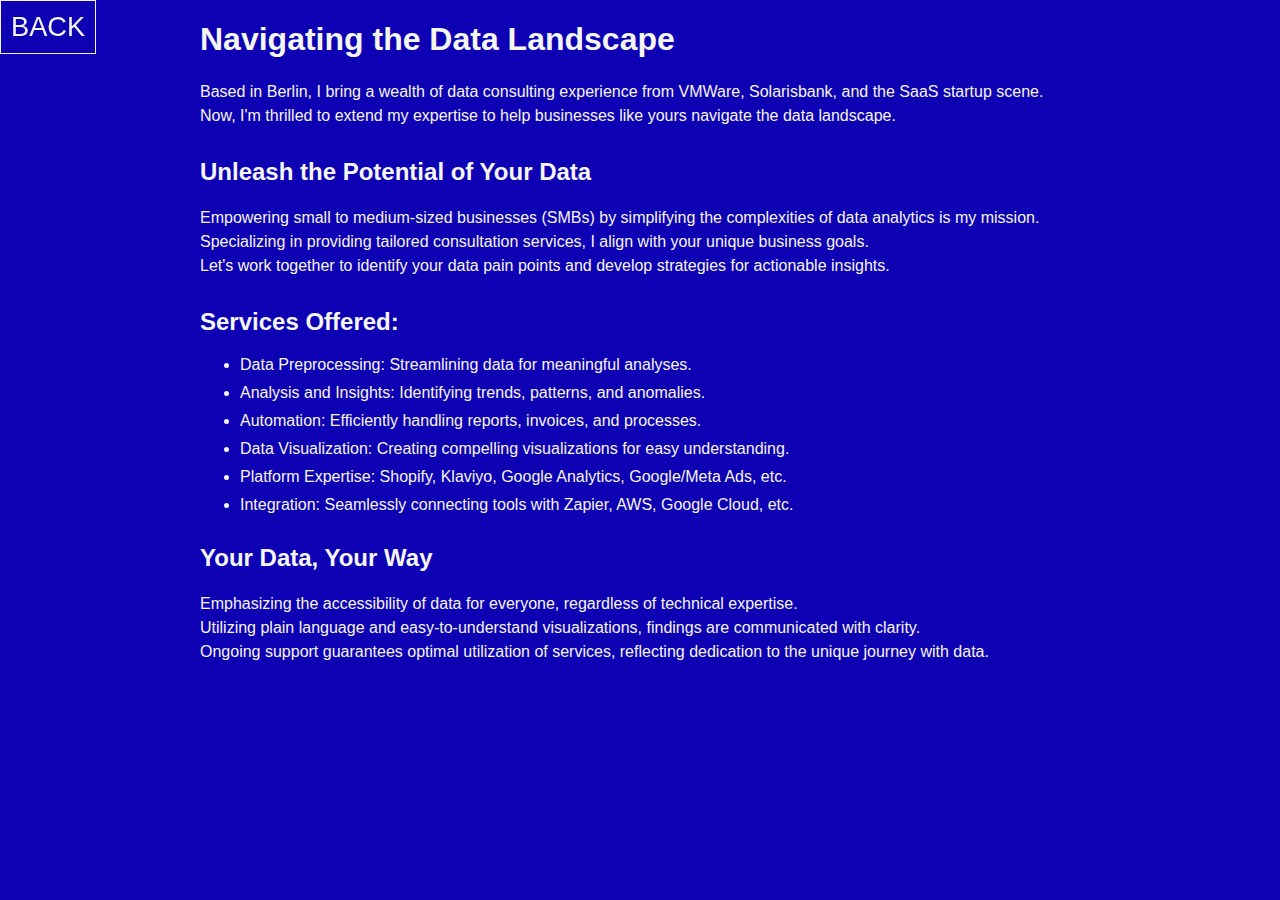
<file: about.html>
<!DOCTYPE html>
<html lang="en">
<head>
    <meta charset="UTF-8">
    <meta name="viewport" content="width=device-width, initial-scale=1.0">
    <title>d³</title>
    <link rel="icon" type="image/png" href="favicon.png">
    <style>
        
        li {
            margin: 0;
            padding: 0;
        }
    
        body {
            font-family: 'Helvetica Light', sans-serif;
            margin: 20px;
            background-color: #0e00b3;
            color: #f4f6f1;
        }

        h1, h2, h3 {
            color: #f4f6f1;
        }

        p, a {
            color: #f4f6f1;
            text-decoration: none;
        }

        section {
            margin-bottom: 30px;
        }

        ul {
            list-style-type: disc;
        }

        li {
            margin-bottom: 10px;
        }

        .about-button {
            position: fixed;
            padding: 10px;
            background-color: transparent;
            color: #f4f6f1; /* Same blue color as the button */
            text-decoration: none;
            font-size: 1.7em;
            cursor: pointer;
            border: 1px solid  #f4f6f1;
            border-radius: 0;
            z-index: 1000;
        }

        .about-button, .about-button a {
            color: #f4f6f1;
        }
        
        .about-top-left {
            left: 0px;
            top: 0px;
        }

        .contact-info {
            display: flex;
            flex-wrap: wrap;
            justify-content: center;
            text-align: left;
        }

        .contact-info a {
            margin-bottom: 10px;
            flex-basis: 100%;
        }

        @media screen and (max-width: 600px) {
            .about-button {
                position: relative;
                margin-bottom: 20px;
            }
            body {
                margin-left: 20px;
            }
        }
        
        @media screen and (min-width: 601px) {
            body {
                margin-left: 200px;
            }
        }

        section p {
            margin-bottom: 15px; 
            line-height: 1.5; 
        }

    </style>
</head>
<body>
    <div class="about-button about-top-left">
        <a href="index.html">BACK</a>
    </div>

    <header>
        <h1>Navigating the Data Landscape</h1>
    </header>

    <main>

        <section>
            <p>Based in Berlin, I bring a wealth of data consulting experience from VMWare, Solarisbank, and the SaaS startup
                scene.<br> Now, I'm thrilled to extend my expertise to help businesses like yours navigate the data landscape.</p>
        </section>

        <section>
            <h2>Unleash the Potential of Your Data</h2>
            <p>Empowering small to medium-sized businesses (SMBs) by simplifying the complexities of data analytics is my
                mission.<br> Specializing in providing tailored consultation services, I align with your unique business goals.<br>
                Let's work together to identify your data pain points and develop strategies for actionable insights.</p>
        </section>

        <section>
            <h2>Services Offered:</h2>
            <ul>
                <li>Data Preprocessing: Streamlining data for meaningful analyses.</li>
                <li>Analysis and Insights: Identifying trends, patterns, and anomalies.</li>
                <li>Automation: Efficiently handling reports, invoices, and processes.</li>
                <li>Data Visualization: Creating compelling visualizations for easy understanding.</li>
                <li>Platform Expertise: Shopify, Klaviyo, Google Analytics, Google/Meta Ads, etc.</li>
                <li>Integration: Seamlessly connecting tools with Zapier, AWS, Google Cloud, etc.</li>
            </ul>
        </section>

        <section>
            <h2>Your Data, Your Way</h2>
            <p>Emphasizing the accessibility of data for everyone, regardless of technical expertise.<br> Utilizing plain language and easy-to-understand visualizations, findings are communicated with clarity.<br> Ongoing support guarantees optimal utilization of services, reflecting dedication to the unique journey with data.</p>
        </section>

    </main>
</body>
</html>
</file>
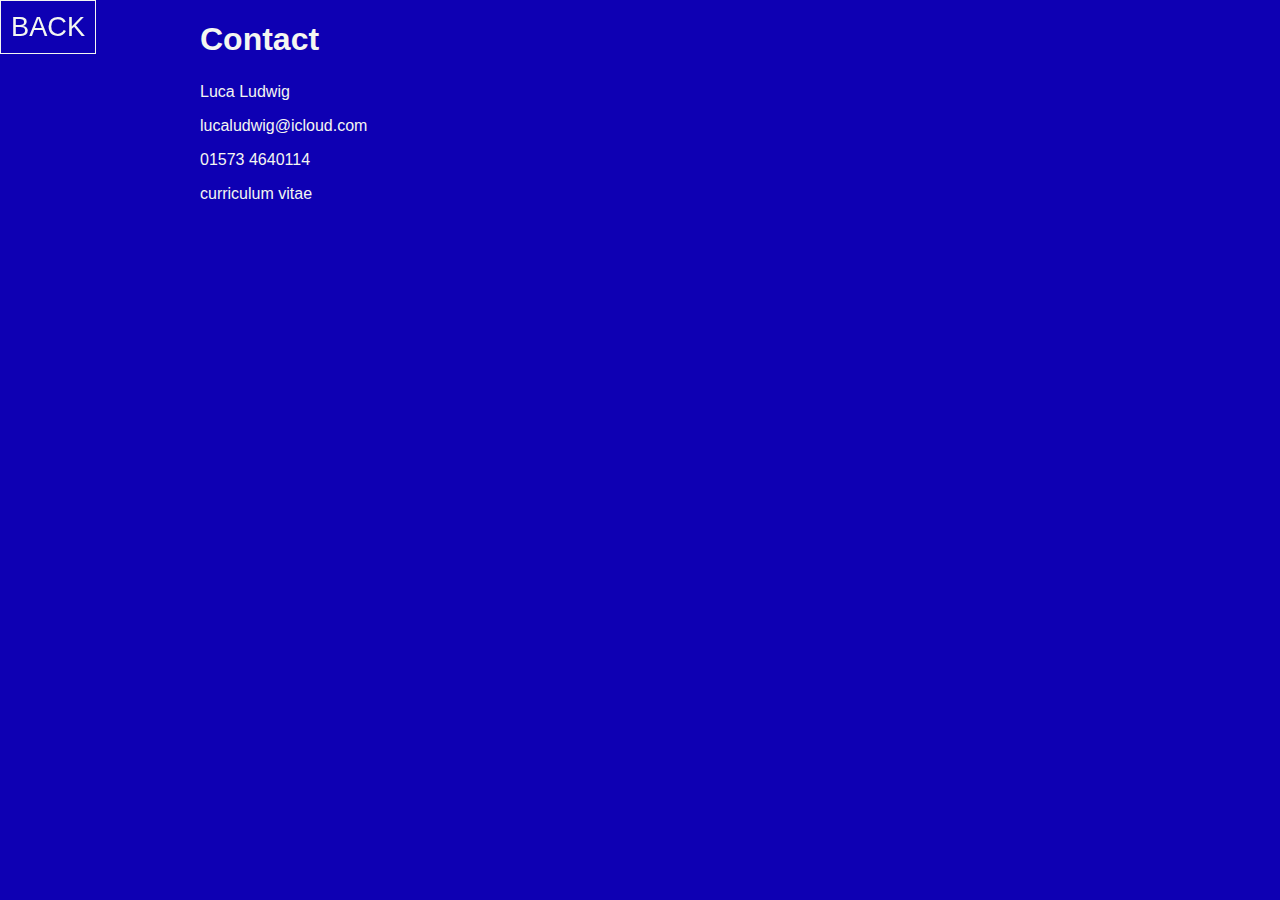
<file: contact.html>
<!DOCTYPE html>
<html lang="en">
<head>
    <meta charset="UTF-8">
    <meta name="viewport" content="width=device-width, initial-scale=1.0">
    <title>d³</title>
    <link rel="icon" type="image/png" href="favicon.png">
    <style>
        body {
            font-family: 'Helvetica Light', sans-serif;
            margin: 20px;
            background-color: #0e00b3;
            color: #f4f6f1;
        }

        h1, h2, h3 {
            color: #f4f6f1;
        }

        p, a {
            color: #f4f6f1;
            text-decoration: none;
        }

        section {
            margin-bottom: 30px;
        }

        ul {
            list-style-type: disc;
        }

        li {
            margin-bottom: 10px;
        }

        .about-button {
            position: fixed;
            padding: 10px;
            background-color: transparent;
            color: #f4f6f1; /* Same blue color as the button */
            text-decoration: none;
            font-size: 1.7em;
            cursor: pointer;
            border: 1px solid  #f4f6f1;
            border-radius: 0;
            z-index: 1000;
        }

        .about-button, .about-button a {
            color: #f4f6f1;
        }
        
        .about-top-left {
            left: 0px;
            top: 0px;
        }

        .contact-info {
            display: flex;
            flex-wrap: wrap;
            justify-content: center;
            text-align: left;
        }

        .contact-info a {
            margin-bottom: 10px;
            flex-basis: 100%;
        }

        @media screen and (max-width: 600px) {
            .about-button {
                position: relative;
                margin-bottom: 20px;
            }
            body {
                margin-left: 20px;
            }
        }
        
        @media screen and (min-width: 601px) {
            body {
                margin-left: 200px;
            }
        }

        section p {
            margin-bottom: 15px; /* Ändern Sie die Zahl nach Bedarf */
            line-height: 1.5; /* Ändern Sie die Zeilenhöhe nach Bedarf */
        }
        

    </style>
</head>
<body>
    <div class="about-button about-top-left">
        <a href="index.html">BACK</a>
    </div>

    <header>
        <h1>Contact</h1>
    </header>

        <section>
            <p class="contact-info">
                <a href="https://www.linkedin.com/in/luca-ludwig" target="_blank">
                    <span>Luca Ludwig</span>
                </a>
                <a href="mailto:lucaludwig@icloud.com">lucaludwig@icloud.com</a>
                <a href="tel:015734640114">01573 4640114</a>
                <a href="CV_Ludwig.pdf" class="cv-button" download>curriculum vitae</a>
            </p>
        </section>
    </main>
</body>
</html>
</file>
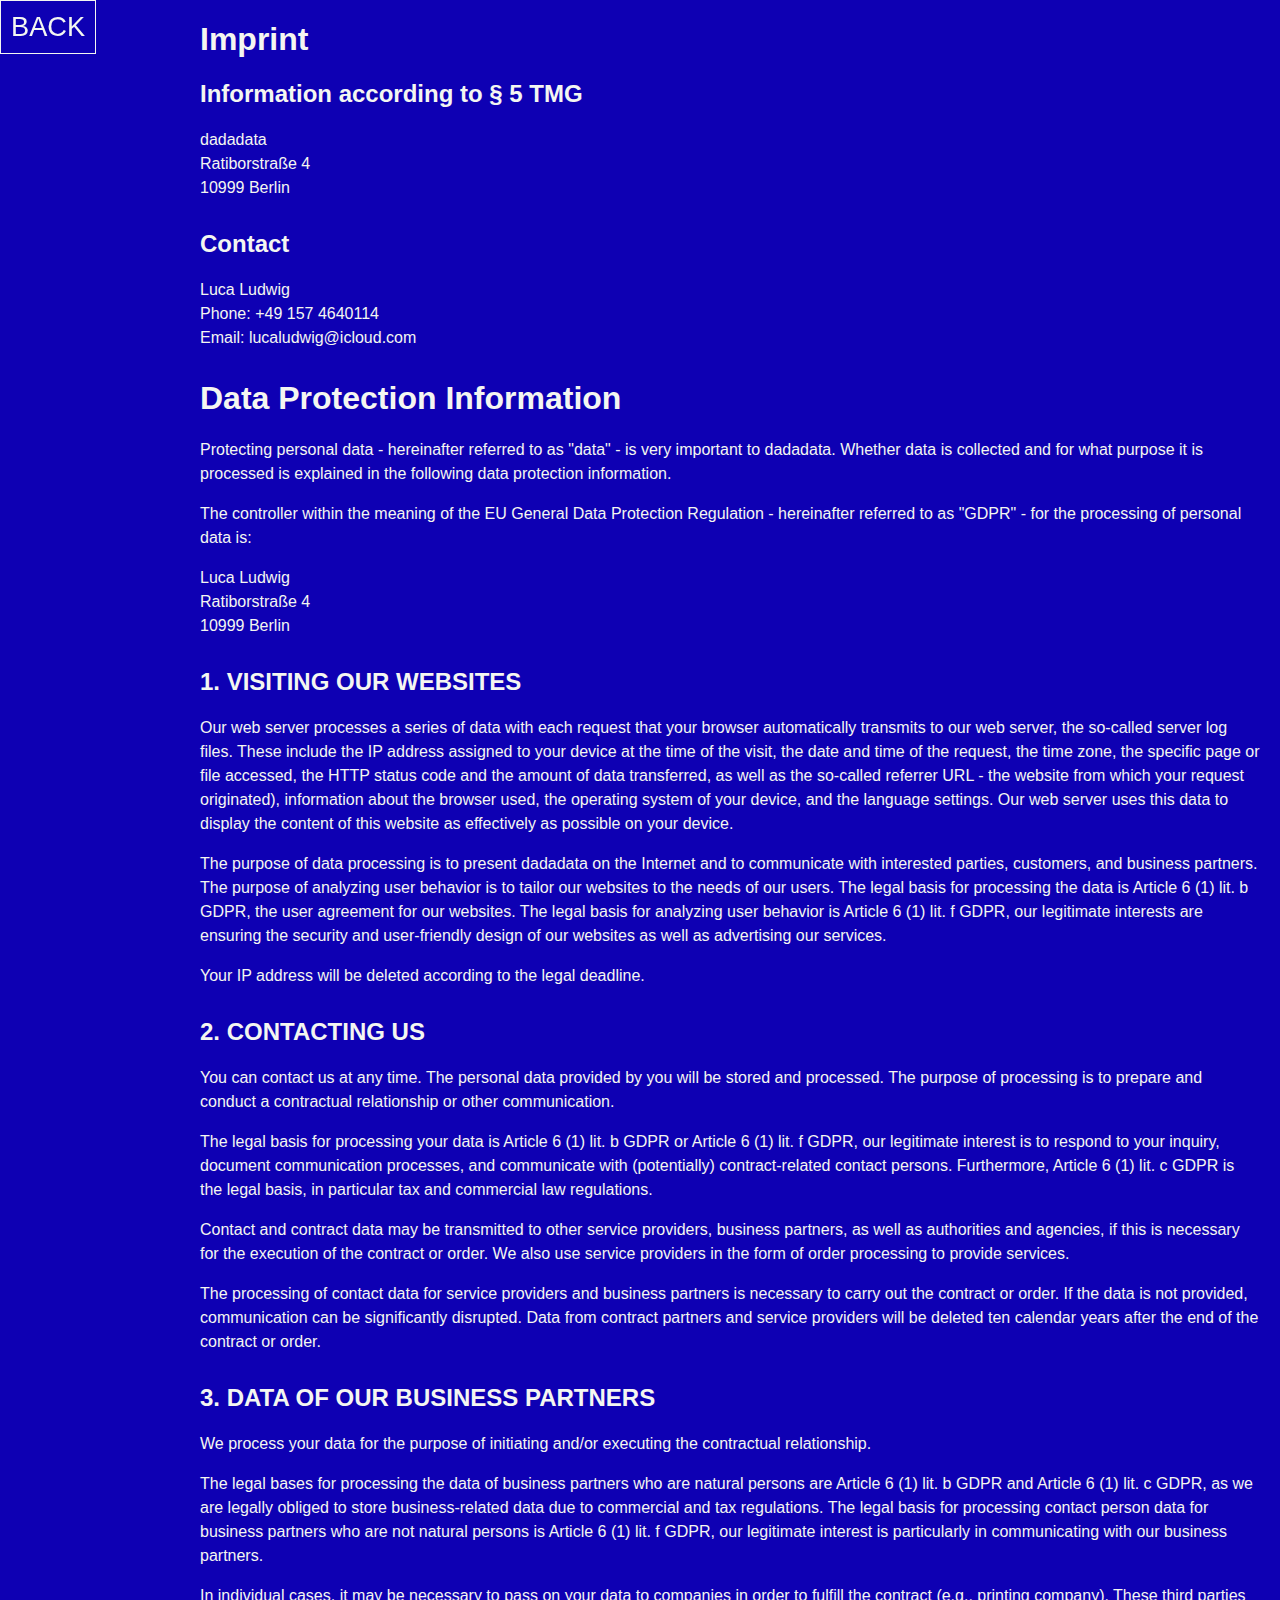
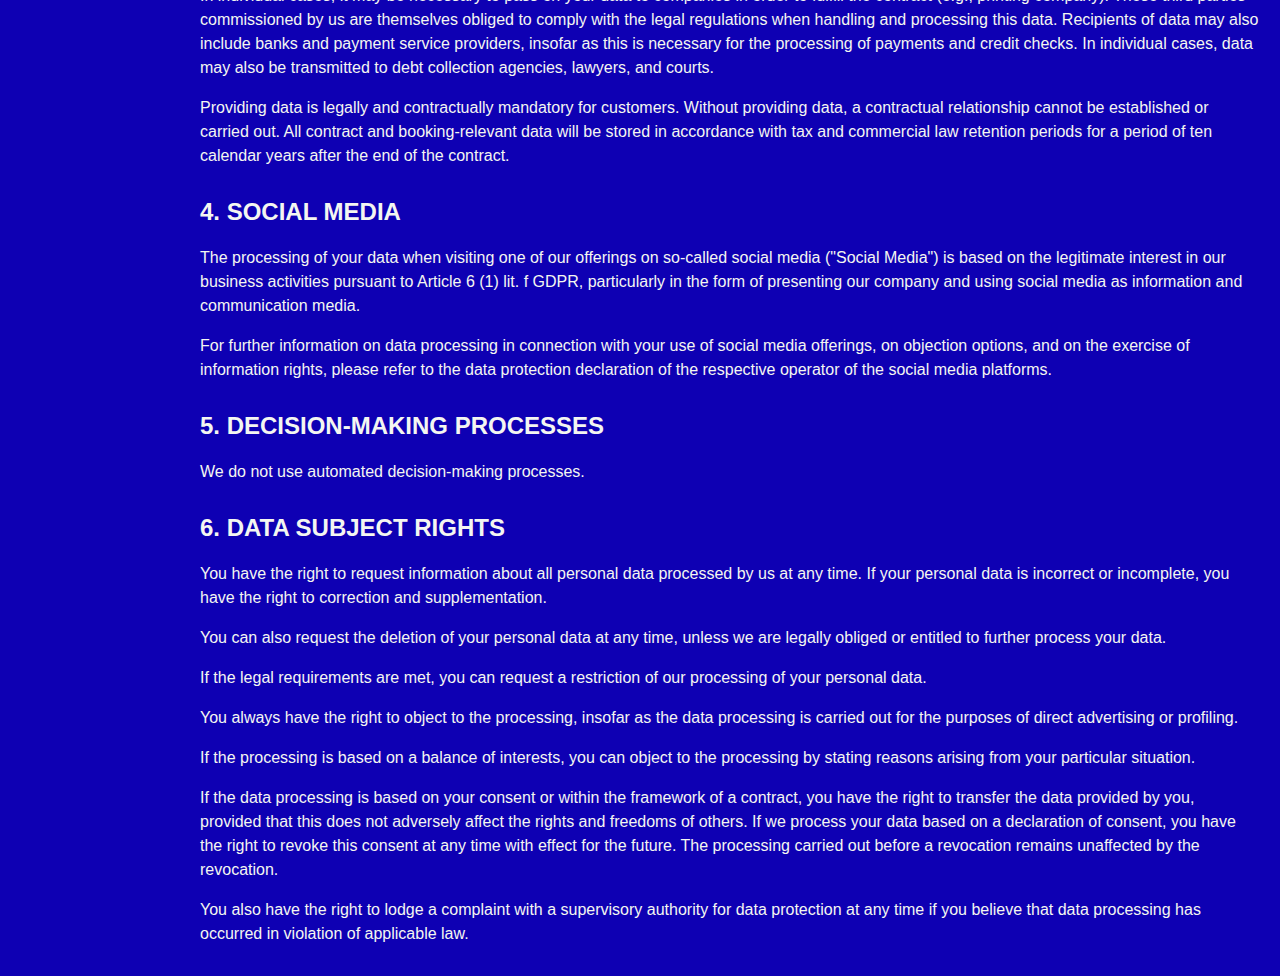
<file: imprint.html>
<!DOCTYPE html>
<html lang="en">
<head>
    <meta charset="UTF-8">
    <meta name="viewport" content="width=device-width, initial-scale=1.0">
    <title>d³</title>
    <link rel="icon" type="image/png" href="favicon.png">
    <style>
        body {
            font-family: 'Helvetica Light', sans-serif;
            margin: 20px;
            background-color: #0e00b3;
            color: #f4f6f1;
        }

        h1, h2, h3 {
            color: #f4f6f1;
        }

        p, a {
            color: #f4f6f1;
            text-decoration: none;
        }

        section {
            margin-bottom: 30px;
        }

        ul {
            list-style-type: disc;
        }

        li {
            margin-bottom: 10px;
        }

        .about-button {
            position: fixed;
            padding: 10px;
            background-color: transparent;
            color: #f4f6f1; /* Same blue color as the button */
            text-decoration: none;
            font-size: 1.7em;
            cursor: pointer;
            border: 1px solid  #f4f6f1;
            border-radius: 0;
            z-index: 1000;
        }

        .about-button, .about-button a {
            color: #f4f6f1;
        }
        
        .about-top-left {
            left: 0px;
            top: 0px;
        }

        .contact-info {
            display: flex;
            flex-wrap: wrap;
            justify-content: center;
            text-align: left;
        }

        .contact-info a {
            margin-bottom: 10px;
            flex-basis: 100%;
        }

        @media screen and (max-width: 600px) {
            .about-button {
                position: relative;
                margin-bottom: 20px;
            }
            body {
                margin-left: 20px;
            }
        }
        
        @media screen and (min-width: 601px) {
            body {
                margin-left: 200px;
            }
        }

        section p {
            margin-bottom: 15px;
            line-height: 1.5; 
        }
        
    </style>
</head>
<body>
    <div class="about-button about-top-left">
        <a href="index.html">BACK</a>
    </div>
    
    <h1>Imprint</h1>

    <section>
        <h2>Information according to § 5 TMG</h2>
        <p>dadadata<br>Ratiborstraße 4<br>10999 Berlin</p>
    </section>

    <section>
        <h2>Contact</h2>
        <p>Luca Ludwig<br>Phone: +49 157 4640114<br>Email: <a href="mailto:lucaludwig@icloud.com">lucaludwig@icloud.com</a></p>
    </section>

    <h1>Data Protection Information</h1>

    <section>
        <p>Protecting personal data - hereinafter referred to as "data" - is very important to dadadata. Whether data is collected and for what purpose it is processed is explained in the following data protection information.</p>
        <p>The controller within the meaning of the EU General Data Protection Regulation - hereinafter referred to as "GDPR" - for the processing of personal data is:</p>
        <p>Luca Ludwig<br>Ratiborstraße 4<br>10999 Berlin</p>
    </section>

    <section>
        <h2>1. VISITING OUR WEBSITES</h2>
        <p>Our web server processes a series of data with each request that your browser automatically transmits to our web server, the so-called server log files. These include the IP address assigned to your device at the time of the visit, the date and time of the request, the time zone, the specific page or file accessed, the HTTP status code and the amount of data transferred, as well as the so-called referrer URL - the website from which your request originated), information about the browser used, the operating system of your device, and the language settings. Our web server uses this data to display the content of this website as effectively as possible on your device.</p>
        <p>The purpose of data processing is to present dadadata on the Internet and to communicate with interested parties, customers, and business partners. The purpose of analyzing user behavior is to tailor our websites to the needs of our users. The legal basis for processing the data is Article 6 (1) lit. b GDPR, the user agreement for our websites. The legal basis for analyzing user behavior is Article 6 (1) lit. f GDPR, our legitimate interests are ensuring the security and user-friendly design of our websites as well as advertising our services.</p>
        <p>Your IP address will be deleted according to the legal deadline.</p>
    </section>

    <section>
        <h2>2. CONTACTING US</h2>
        <p>You can contact us at any time. The personal data provided by you will be stored and processed. The purpose of processing is to prepare and conduct a contractual relationship or other communication.</p>
        <p>The legal basis for processing your data is Article 6 (1) lit. b GDPR or Article 6 (1) lit. f GDPR, our legitimate interest is to respond to your inquiry, document communication processes, and communicate with (potentially) contract-related contact persons. Furthermore, Article 6 (1) lit. c GDPR is the legal basis, in particular tax and commercial law regulations.</p>
        <p>Contact and contract data may be transmitted to other service providers, business partners, as well as authorities and agencies, if this is necessary for the execution of the contract or order. We also use service providers in the form of order processing to provide services.</p>
        <p>The processing of contact data for service providers and business partners is necessary to carry out the contract or order. If the data is not provided, communication can be significantly disrupted. Data from contract partners and service providers will be deleted ten calendar years after the end of the contract or order.</p>
    </section>

    <section>
        <h2>3. DATA OF OUR BUSINESS PARTNERS</h2>
        <p>We process your data for the purpose of initiating and/or executing the contractual relationship.</p>
        <p>The legal bases for processing the data of business partners who are natural persons are Article 6 (1) lit. b GDPR and Article 6 (1) lit. c GDPR, as we are legally obliged to store business-related data due to commercial and tax regulations. The legal basis for processing contact person data for business partners who are not natural persons is Article 6 (1) lit. f GDPR, our legitimate interest is particularly in communicating with our business partners.</p>
        <p>In individual cases, it may be necessary to pass on your data to companies in order to fulfill the contract (e.g., printing company). These third parties commissioned by us are themselves obliged to comply with the legal regulations when handling and processing this data. Recipients of data may also include banks and payment service providers, insofar as this is necessary for the processing of payments and credit checks. In individual cases, data may also be transmitted to debt collection agencies, lawyers, and courts.</p>
        <p>Providing data is legally and contractually mandatory for customers. Without providing data, a contractual relationship cannot be established or carried out. All contract and booking-relevant data will be stored in accordance with tax and commercial law retention periods for a period of ten calendar years after the end of the contract.</p>
    </section>

    <section>
        <h2>4. SOCIAL MEDIA</h2>
        <p>The processing of your data when visiting one of our offerings on so-called social media ("Social Media") is based on the legitimate interest in our business activities pursuant to Article 6 (1) lit. f GDPR, particularly in the form of presenting our company and using social media as information and communication media.</p>
        <p>For further information on data processing in connection with your use of social media offerings, on objection options, and on the exercise of information rights, please refer to the data protection declaration of the respective operator of the social media platforms.</p>
    </section>

    <section>
        <h2>5. DECISION-MAKING PROCESSES</h2>
        <p>We do not use automated decision-making processes.</p>
    </section>
    
    <section>
        <h2>6. DATA SUBJECT RIGHTS</h2>
        <p>You have the right to request information about all personal data processed by us at any time. If your personal data is incorrect or incomplete, you have the right to correction and supplementation.</p>
        <p>You can also request the deletion of your personal data at any time, unless we are legally obliged or entitled to further process your data.</p>
        <p>If the legal requirements are met, you can request a restriction of our processing of your personal data.</p>
        <p>You always have the right to object to the processing, insofar as the data processing is carried out for the purposes of direct advertising or profiling.</p>
        <p>If the processing is based on a balance of interests, you can object to the processing by stating reasons arising from your particular situation.</p>
        <p>If the data processing is based on your consent or within the framework of a contract, you have the right to transfer the data provided by you, provided that this does not adversely affect the rights and freedoms of others. If we process your data based on a declaration of consent, you have the right to revoke this consent at any time with effect for the future. The processing carried out before a revocation remains unaffected by the revocation.</p>
        <p>You also have the right to lodge a complaint with a supervisory authority for data protection at any time if you believe that data processing has occurred in violation of applicable law.</p>
    </section>

</body>
</html>
</file>
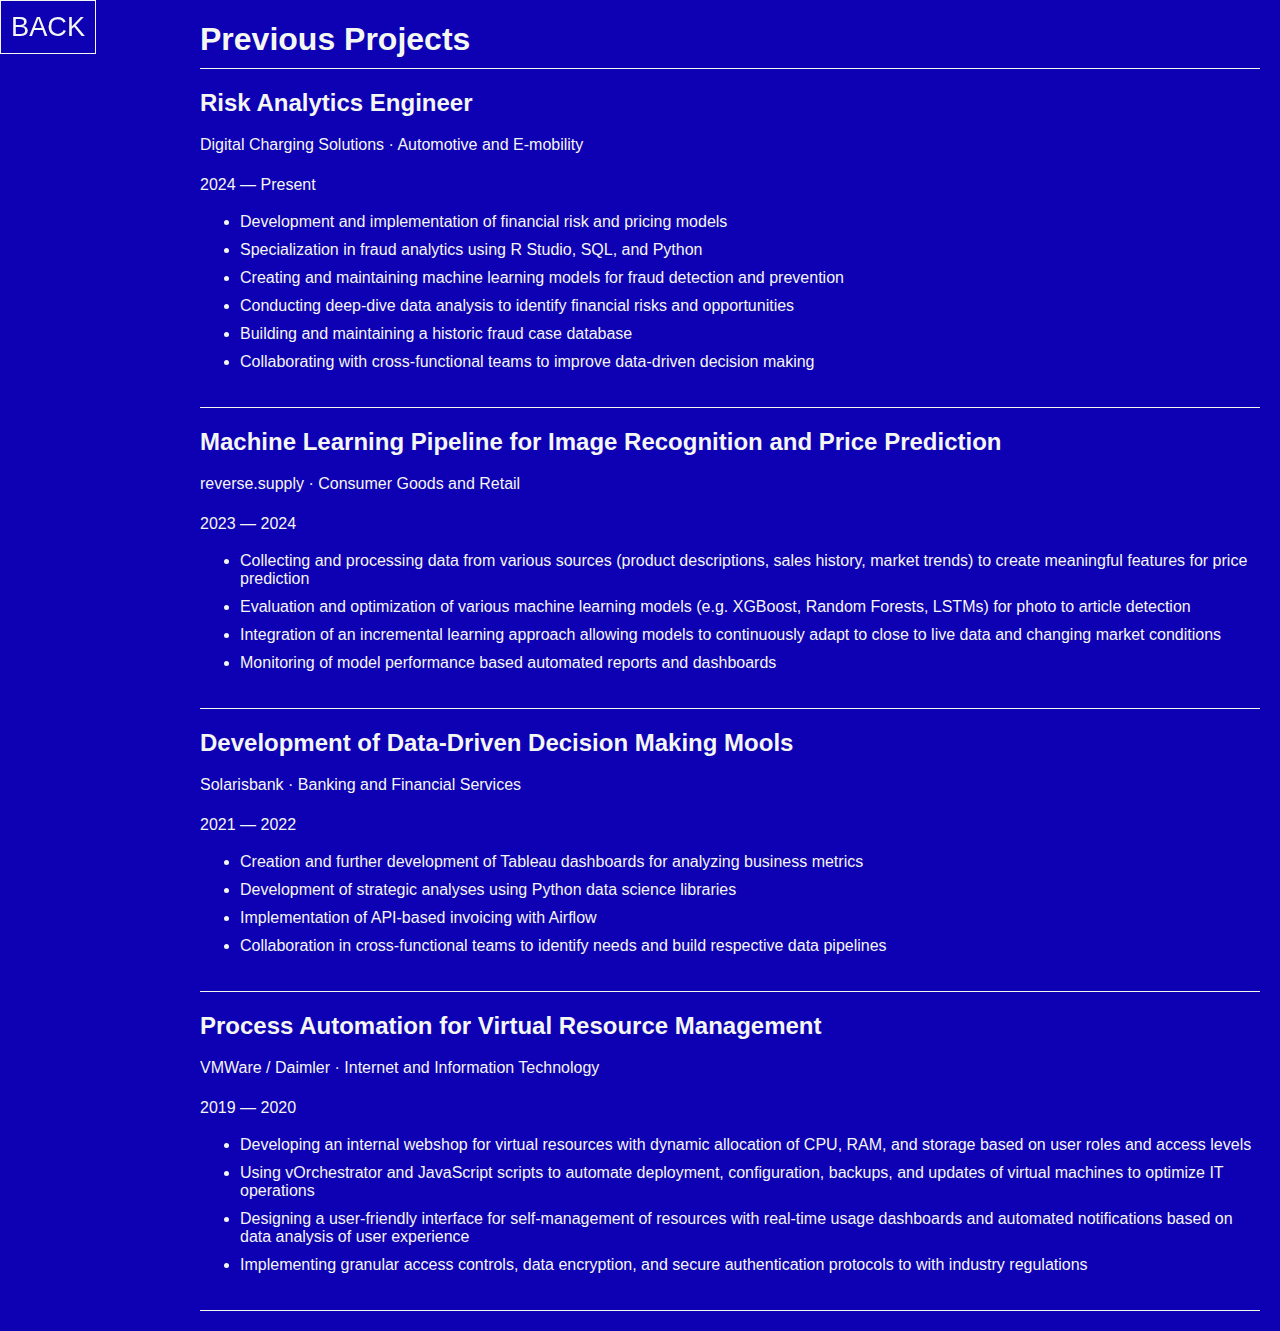
<file: portfolio.html>
<!DOCTYPE html>
<html lang="en">
<head>
    <meta charset="UTF-8">
    <meta name="viewport" content="width=device-width, initial-scale=1.0">
    <title>Portfolio</title>
    <link rel="icon" type="image/png" href="favicon.png">
    <style>
        /* Your CSS styles here */
        body {
            font-family: 'Helvetica Light', sans-serif;
            margin: 20px;
            background-color: #0e00b3;
            color: #f4f6f1;
        }
        h1, h2, h3 {
            color: #f4f6f1;
        }
        p, a {
            color: #f4f6f1;
            text-decoration: none;
        }
        section {
            margin-bottom: 30px;
        }
        ul {
            list-style-type: disc;
        }
        li {
            margin-bottom: 10px;
        }
        .project {
            margin-bottom: 20px;
            padding-bottom: 20px;
            border-bottom: 1px solid #f4f6f1;
        }
        .project h2 {
            margin-bottom: 10px;
        }
        .project p {
            margin-bottom: 10px;
        }
        header h1 {
            border-bottom: 1px solid #f4f6f1;
            padding-bottom: 10px;
            margin-bottom: 20px;
        }

        /* Back button styles */
        .about-button {
            position: fixed;
            padding: 10px;
            background-color: transparent;
            color: #f4f6f1; /* Same blue color as the button */
            text-decoration: none;
            font-size: 1.7em;
            cursor: pointer;
            border: 1px solid  #f4f6f1;
            border-radius: 0;
            z-index: 1000;
        }

        .about-button, .about-button a {
            color: #f4f6f1;
        }
        
        .about-top-left {
            left: 0px;
            top: 0px;
        }

        /* Mobile screen adaptations */
        @media screen and (max-width: 600px) {
            .about-button {
                position: relative;
                margin-bottom: 20px;
            }
            body {
                margin-left: 20px;
            }
        }
        
        @media screen and (min-width: 601px) {
            body {
                margin-left: 200px;
            }
        }

        section p {
            margin-bottom: 15px; 
            line-height: 1.5; 
        }

    </style>
</head>
<body>
    <!-- Back button -->
    <div class="about-button about-top-left">
        <a href="index.html">BACK</a>
    </div>

    <header>
        <h1>Previous Projects</h1>
    </header>

    <main>

        <section class="project">
        <h2>Risk Analytics Engineer</h2>
        <p>Digital Charging Solutions · Automotive and E-mobility</p>
        <p>2024 — Present</p>
        <ul>
            <li>Development and implementation of financial risk and pricing models</li>
            <li>Specialization in fraud analytics using R Studio, SQL, and Python</li>
            <li>Creating and maintaining machine learning models for fraud detection and prevention</li>
            <li>Conducting deep-dive data analysis to identify financial risks and opportunities</li>
            <li>Building and maintaining a historic fraud case database</li>
            <li>Collaborating with cross-functional teams to improve data-driven decision making</li>
        </ul>
        </section>
        
        <section class="project">
            <h2>Machine Learning Pipeline for Image Recognition and Price Prediction</h2>
            <p>reverse.supply · Consumer Goods and Retail</p>
            <p>2023 — 2024</p>
            <ul>
        		<li>Collecting and processing data from various sources (product descriptions, sales history, market trends) to create meaningful features for price prediction</li>
        		<li>Evaluation and optimization of various machine learning models (e.g. XGBoost, Random Forests, LSTMs) for photo to article detection</li>
        		<li>Integration of an incremental learning approach allowing models to continuously adapt to close to live data and changing market conditions</li>
        		<li>Monitoring of model performance based automated reports and dashboards</li>
            </ul>
        </section>

        <section class="project">
            <h2>Development of Data-Driven Decision Making Mools</h2>
            <p>Solarisbank · Banking and Financial Services</p>
            <p>2021 — 2022</p>
            <ul>
            <li>Creation and further development of Tableau dashboards for analyzing business metrics</li>
            <li>Development of strategic analyses using Python data science libraries</li>
            <li>Implementation of API-based invoicing with Airflow</li>
            <li>Collaboration in cross-functional teams to identify needs and build respective data pipelines</li>
            </ul>
        </section>

        <section class="project">
            <h2>Process Automation for Virtual Resource Management</h2>
            <p>VMWare / Daimler · Internet and Information Technology</p>
            <p>2019 — 2020</p>
            <ul>
                <li>Developing an internal webshop for virtual resources with dynamic allocation of CPU, RAM, and storage based on user roles and access levels</li>
                <li>Using vOrchestrator and JavaScript scripts to automate deployment, configuration, backups, and updates of virtual machines to optimize IT operations</li>
                <li>Designing a user-friendly interface for self-management of resources with real-time usage dashboards and automated notifications based on data analysis of user experience</li>
                <li>Implementing granular access controls, data encryption, and secure authentication protocols to with industry regulations</li>
            </ul>
        </section>
    </main>
</body>
</html>
</file>
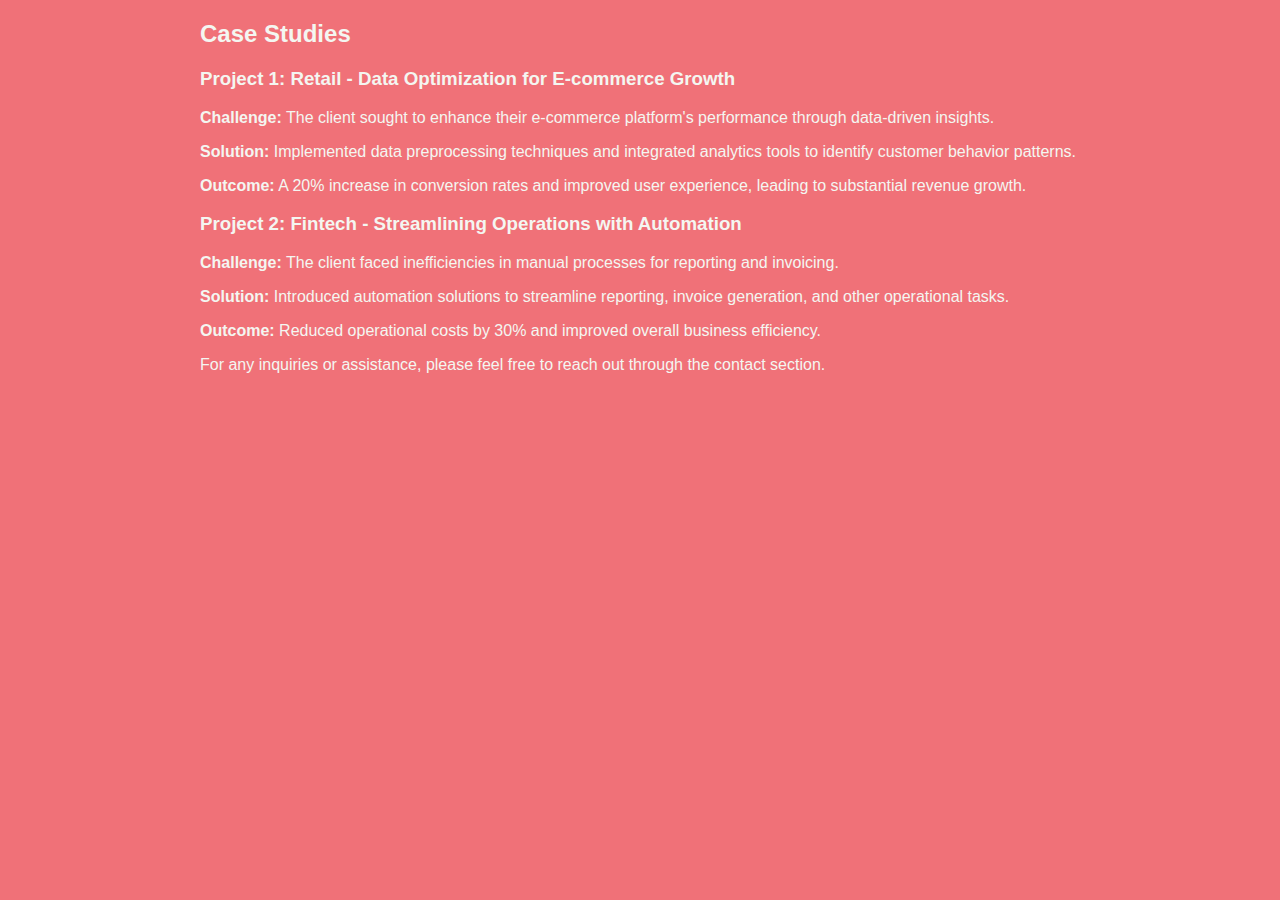
<file: references.html>
<!DOCTYPE html>
<html lang="en">
<head>
    <meta charset="UTF-8">
    <meta name="viewport" content="width=device-width, initial-scale=1.0">
    <title>d³ - Datenschutz</title>
    <link rel="icon" type="image/png" href="favicon.png">
    <style>
        body {
            font-family: 'Helvetica Light', sans-serif;
            margin: 20px;
            background-color: #f07178;
            color: #f4f6f1;
        }

        h1, h2, h3 {
            color: #f4f6f1;
        }

        p, a {
            color: #f4f6f1;
            text-decoration: none;
        }

        section {
            margin-bottom: 30px;
        }

        ul {
            list-style-type: disc;
        }

        li {
            margin-bottom: 10px;
        }

        .about-button {
            position: fixed;
            padding: 10px;
            background-color: transparent;
            color: #f4f6f1; /* Same blue color as the button */
            text-decoration: none;
            font-size: 1.7em;
            font-weight: bold;
            cursor: pointer;
            border: 1px solid  #f4f6f1;
            border-radius: 0;
            z-index: 1000;
        }

        .about-button, .about-button a {
            color: #f4f6f1;
        }
        
        .about-top-left {
            left: 0px;
            top: 0px;
        }

        .contact-info {
            display: flex;
            flex-wrap: wrap;
            justify-content: center;
            text-align: left;
        }

        .contact-info a {
            margin-bottom: 10px;
            flex-basis: 100%;
        }

        @media screen and (min-width: 600px) {
            body {
                margin-left: 200px;
            }
        }
    </style>
</head>

<body>

  <h2>Case Studies</h2>

  <div class="project">
    <h3>Project 1: Retail - Data Optimization for E-commerce Growth</h3>
    <p><strong>Challenge:</strong> The client sought to enhance their e-commerce platform's performance through data-driven insights.</p>
    <p><strong>Solution:</strong> Implemented data preprocessing techniques and integrated analytics tools to identify customer behavior patterns.</p>
    <p><strong>Outcome:</strong> A 20% increase in conversion rates and improved user experience, leading to substantial revenue growth.</p>
  </div>

  <div class="project">
    <h3>Project 2: Fintech - Streamlining Operations with Automation</h3>
    <p><strong>Challenge:</strong> The client faced inefficiencies in manual processes for reporting and invoicing.</p>
    <p><strong>Solution:</strong> Introduced automation solutions to streamline reporting, invoice generation, and other operational tasks.</p>
    <p><strong>Outcome:</strong> Reduced operational costs by 30% and improved overall business efficiency.</p>
  </div>

    <p>For any inquiries or assistance, please feel free to <a href="contact.html">reach out through the contact section</a>.</p>
</body>

</html>
</file>
